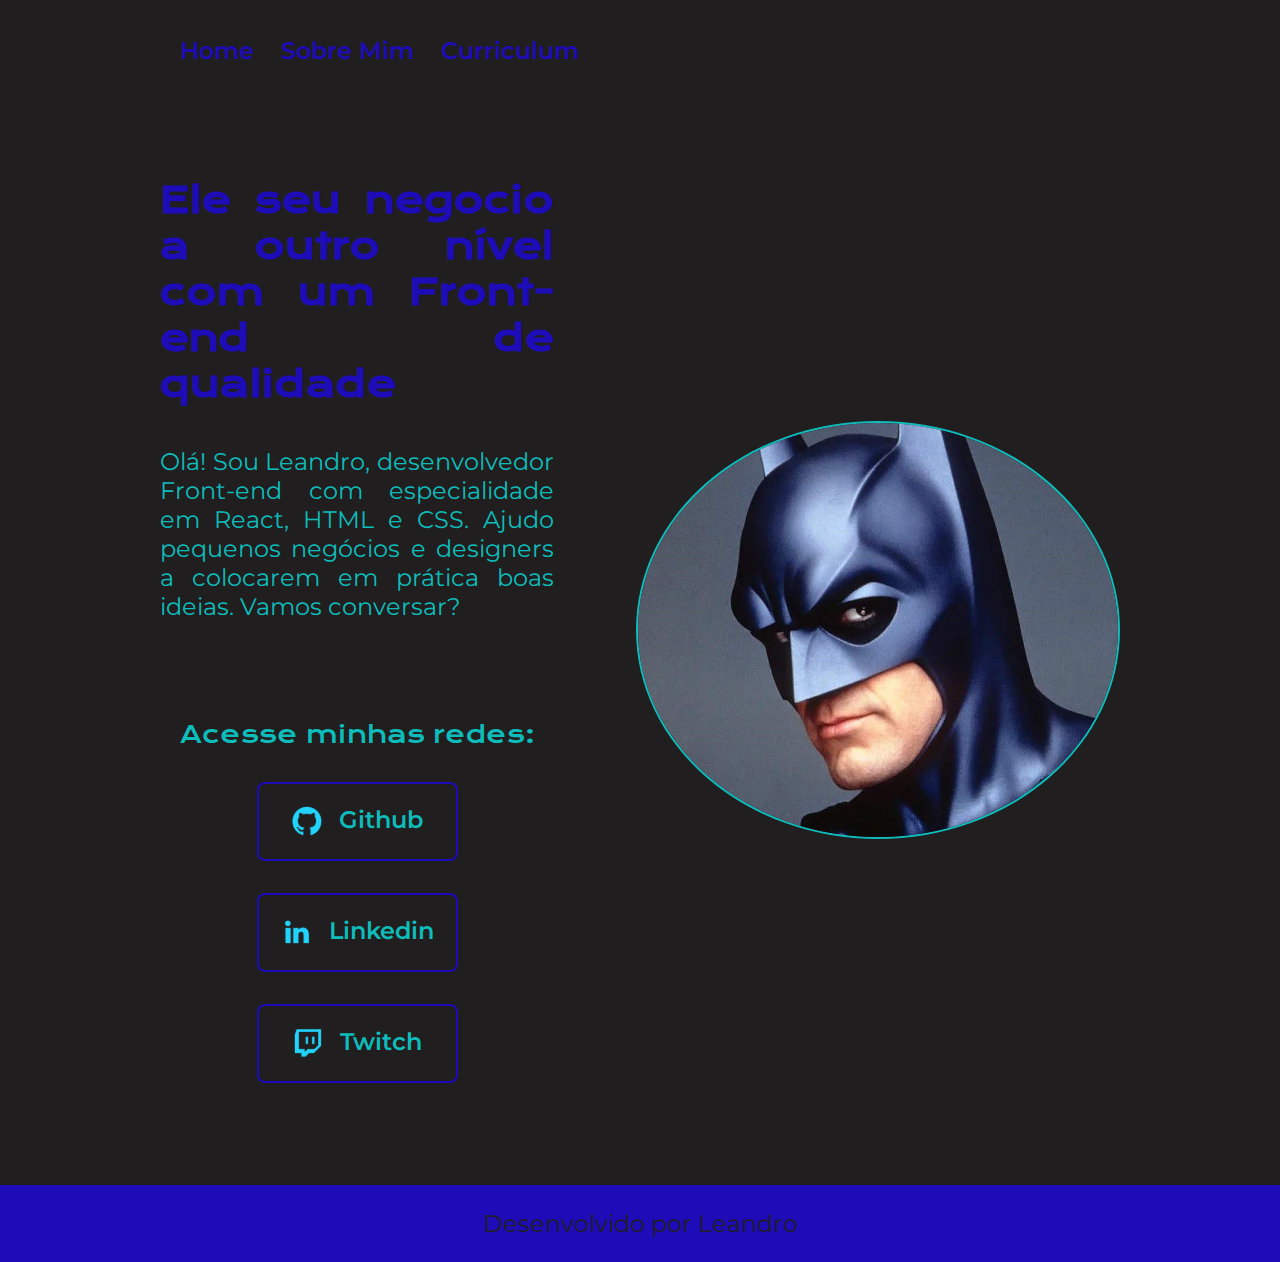
<file: index.html>
<!DOCTYPE html>
<html lang="en">
<head>
    <meta charset="UTF-8">
    <!--conf o media query-->
    <meta name="viewport" content="width=device-width, initial-scale=1.0">
    <title>Desafio Mentoria</title>
    <link rel="stylesheet" href="./style.css">
</head>
<body>
    <header class="topMenu">
        <nav class="top_Menu">
            <a class="top_MenuItem" href="index.html">Home</a>
            <a class="top_MenuItem" href="about.html">Sobre Mim</a>
            <a class="top_MenuItem" href="curriculum.html">Curriculum</a>
        </nav>
    </header>
    <main class="firstPage">
        <section class="textFirstPage">
            <h1 class="textFirstPageTitle">
                Ele seu negocio a outro nível
                com um Front-end de qualidade
            </h1>
            <p class="textFirstPageDescription">
                Olá! Sou Leandro, desenvolvedor Front-end com especialidade em React, HTML e CSS. 
                Ajudo pequenos negócios e designers a colocarem em prática boas ideias. Vamos conversar?
            </p>
            <br>
            <div class="textFirstPageLink">
                <h2 class="textFirstPage_Link">Acesse minhas redes:</h2>
                <a class="textFirstPageLinkSocial" href="https://github.com/LeandroMeneguim" target="_blank">
                <img src="./assets/images/Logo-Github.svg" alt="Logo do Github">
                Github
                </a>
                <a class="textFirstPageLinkSocial" href="https://linkedin.com/LeandroMeneguim" target="_blank">
                <img src="./assets/images/Logo-linkedin.svg" alt="Logo do Linkedin">
                Linkedin
                </a>
                <a class="textFirstPageLinkSocial" href="https://linkedin.com/LeandroMeneguim" target="_blank">
                <img src="./assets/images/Logo-Twitch.svg" alt="Logo do Twitch">
                Twitch
                </a>   
            </div>
        </section>
        <img class="profileImage" src="./assets/images/Perfil.jpg" alt="foto de Carlos"/>
  </main>
  <footer class="baseBoard">
    <p class="baseBoardText">Desenvolvido por Leandro</p>
  </footer>
</body>
</html>
</file>
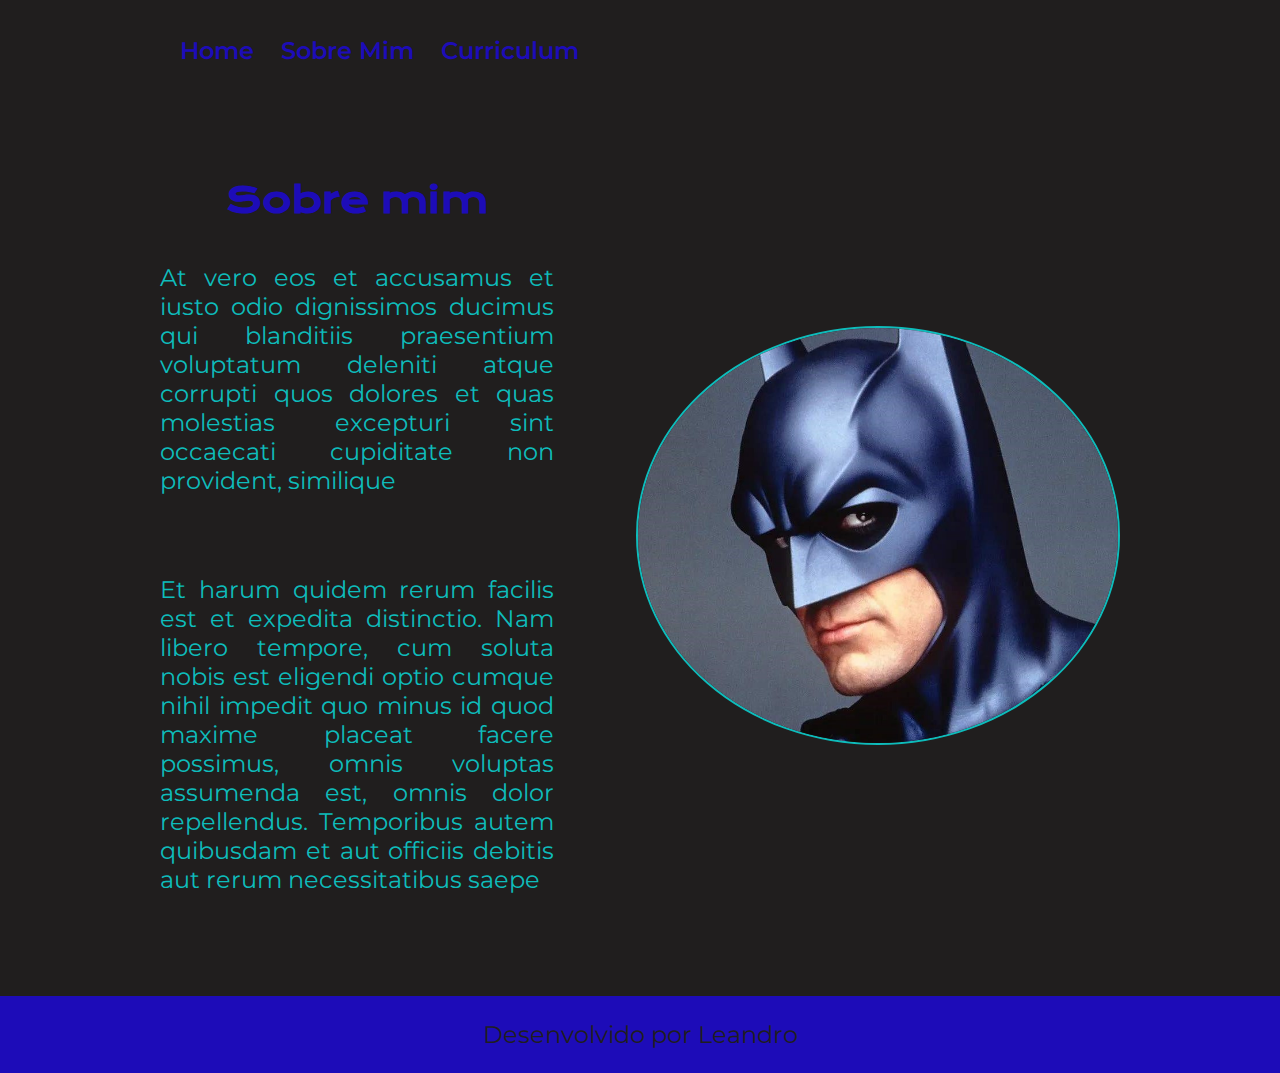
<file: about.html>
<!DOCTYPE html>
<html lang="en">
<head>
    <meta charset="UTF-8">
    <meta name="viewport" content="width=device-width, initial-scale=1.0">
    <title>Sobre Mim</title>
    <link rel="stylesheet" href="./style.css">
</head>
<body>
    <header class="topMenu">
        <nav class="top_Menu">
            <a class="top_MenuItem" href="index.html">Home</a>
            <a class="top_MenuItem" href="about.html">Sobre Mim</a>
            <a class="top_MenuItem" href="curriculum.html">Curriculum</a>
        </nav>
    </header>
    <main class="firstPage">
        <section class="textFirstPage">
            <h1 class="textFirstPageTitle">
                Sobre mim
            </h1>
            <p class="textFirstPageDescription">
            At vero eos et accusamus et iusto odio dignissimos ducimus qui blanditiis praesentium voluptatum deleniti 
            atque corrupti quos dolores et quas molestias excepturi sint occaecati cupiditate non provident, similique 
            </p>
            </p>
            <p class="textFirstPageDescription">
                
                Et harum quidem rerum facilis est et expedita distinctio. Nam libero tempore, cum soluta nobis est eligendi 
                optio cumque nihil impedit quo minus id quod maxime placeat facere possimus, omnis voluptas assumenda est, 
                omnis dolor repellendus. Temporibus autem quibusdam et aut officiis debitis aut rerum necessitatibus saepe 
            </p>
        </section>
        <img class="profileImage" src="./assets/images/Perfil.jpg" alt="foto de Mavis">
    </main>
    <footer class="baseBoard">
        <p class="baseBoardText">Desenvolvido por Leandro</p>
    </footer>
</body>
</html>
</file>
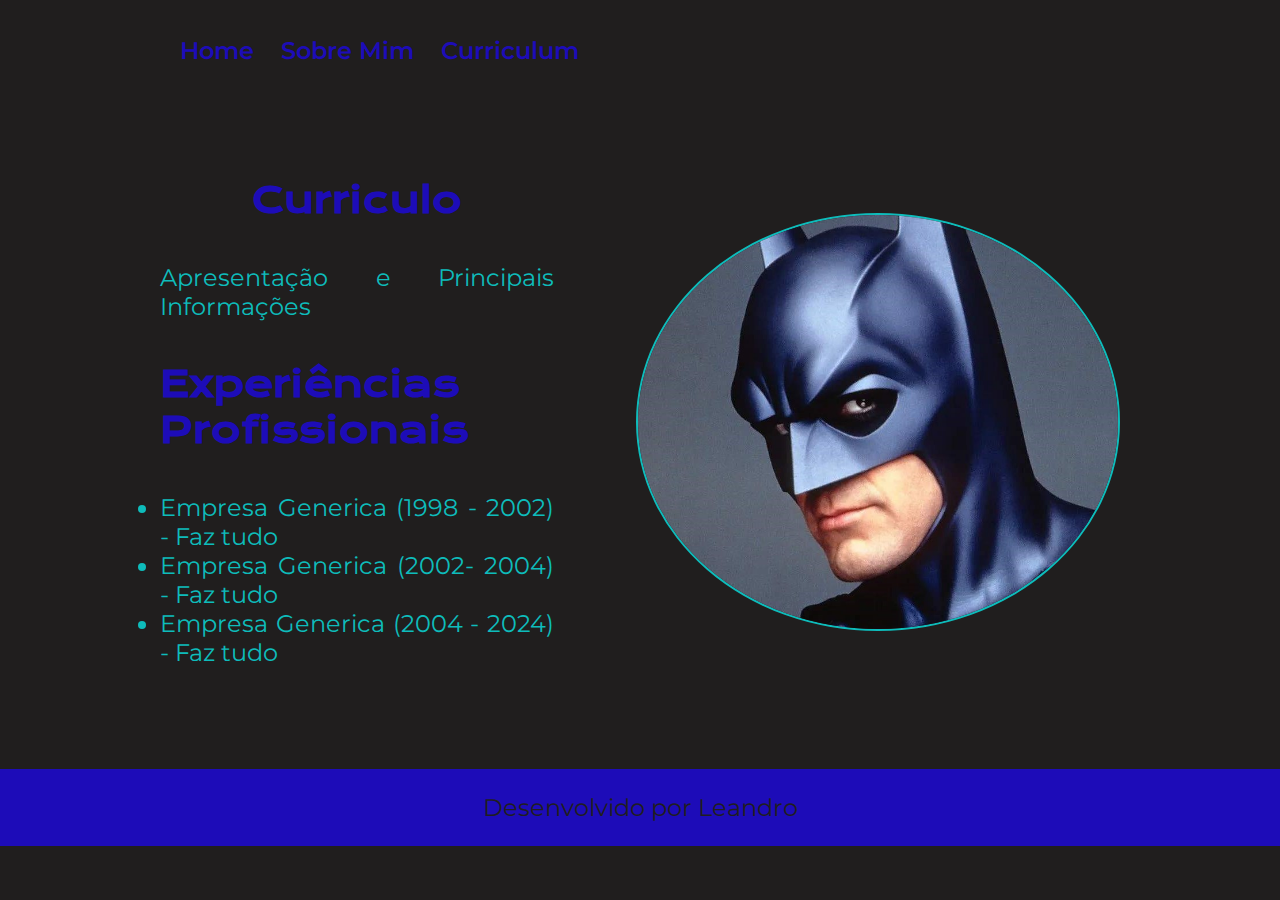
<file: curriculum.html>
<!DOCTYPE html>
<html lang="en">
<head>
    <meta charset="UTF-8">
    <meta name="viewport" content="width=device-width, initial-scale=1.0">
    <title>Sobre Mim</title>
    <link rel="stylesheet" href="./style.css">
</head>
<body>
    <header class="topMenu">
        <nav class="top_Menu">
            <a class="top_MenuItem" href="index.html">Home</a>
            <a class="top_MenuItem" href="about.html">Sobre Mim</a>
            <a class="top_MenuItem" href="curriculum.html">Curriculum</a>
        </nav>
    </header>
    <main class="firstPage">
        <section class="textFirstPage">
            <h1 class="textFirstPageTitle">
                Curriculo
            </h1>
            <p class="textFirstPageDescription">
            Apresentação e Principais Informações
            </p>
            <h2 class="textFirstPageTitle">
                Experiências Profissionais
            </h2>
            <ul class="textFirstPageDescription">
                <li>
                    Empresa Generica (1998 - 2002) - Faz tudo
                </li>
                <li>
                    Empresa Generica (2002- 2004) - Faz tudo
                </li>
                <li>
                    Empresa Generica (2004 - 2024) - Faz tudo
                </li>
            </ul>
        </section>
        <img class="profileImage" src="./assets/images/Perfil.jpg" alt="foto de Mavis">
    </main>
    <footer class="baseBoard">
        <p class="baseBoardText">Desenvolvido por Leandro</p>
    </footer>
</body>
</html>
</file>
<file: style.css>
@import url('https://fonts.googleapis.com/css2?family=Krona+One&family=Montserrat:wght@400;600&display=swap');

:root {
    --cor--primaria: #201e1e;
    --cor--secundaria:#0EBCBB;
    --cor--tercearia:#1d0cb8;
    --cor--hoverRede:#5AF2F2;
    --fonte-primaria:'Krona One', sans-serif;
    --fonte-secundaria:'Montserrat', sans-serif;

}
* {
    margin: 0;
    padding: 0;
}

body {
    background-color: var(--cor--primaria);
    box-sizing: border-box;
    color: var(--cor--secundaria);
}

.topMenu{
    padding: 2% 0% 0% 12.5%;
    display: flex;
}
.top_Menu {
    color: var(--cor--tercearia);
    font-family: var(--fonte-secundaria);
    font-size: 1.5rem;
    font-weight: 600;
    text-decoration: none;
    padding: 10px;
    transition: .5s;
    border-radius: 20px;
}
.top_MenuItem{
    color: var(--cor--tercearia);
    font-family: var(--fonte-secundaria);
    font-size: 1.5rem;
    font-weight: 600;
    text-decoration: none;
    padding: 10px;
    transition: .5s;
    border-radius: 20px;
}
.top_MenuItem:hover {
    background-color: var(--cor--hoverRede);
    transform: scale(0.96);
    border-radius: 20px;
    color: black;
}
.firstPage {
    align-items: center;
    text-align: justify;
    display: flex;
    gap: 82px;
    justify-content: space-between;
    padding: 8% 12.5%;
    @media (max-width: 500px) {
        flex-direction: column;
        gap: 20px;
        padding: 20px;
        .textFirstPage, .profileImage {
          width: 100%; /* Largura responsiva */
        }
    }    
}
.textFirstPage {
    width: 50%;
    display: flex;
    flex-direction: column;
    gap: 40px;
}

.textFirstPageTitle {
    align-items: center;
    display: flex;
    flex-direction: column;
    gap: 82px;
    justify-content: space-between;
   
    font-family: var(--fonte-primaria);
    font-size: 2.25rem;
    color: var(--cor--tercearia);
}
.textFirstPageDescription{
    font-family: var(--fonte-secundaria);
    font-size: 1.5rem;
}
.textFirstPageLink {
    align-items: center;
    display: flex;
    flex-direction: column;
    gap: 32px;
    justify-content: space-between;  
}
.textFirstPage_Link{
    font-family: var(--fonte-primaria);
    font-size: 1.5rem;
    font-weight: 400;
}

.textFirstPageLinkSocial
{
    border: 2px solid var(--cor--tercearia);
    border-radius: 8px;
    -webkit-border-radius: 8px;
    -moz-border-radius: 8px;
    -ms-borer-radius: 8px;
    -o-border-radius: 8px;
    color: var(--cor--secundaria);
    display:flex;
    font-family: var(--fonte-secundaria);
    font-size: 1.5rem;
    font-weight: 600;
    gap: 16px;
    justify-content: center;
    padding: 21.5px 0;
    text-align: center;
    text-decoration: none;
    width: 50%;
    transition: .2s
}
.profileImage {
    width: 50%;
    border: 2px solid var(--cor--secundaria);
    border-radius: 100%
}
.baseBoard{
    background-color: var(--cor--tercearia);
    padding: 24px;
}
.baseBoardText {
    color: var(--cor--primaria);
    font-family: var(--fonte-secundaria);
    font-size: 1.5rem;
    text-align: center;
    font-weight: 400;
}

/* */
@media (max-width:px992px){
    .topmenu { text-align:center; font-size:0.8rem; }
    .top_Menu { text-align:center; font-size:0.8rem; }
    .top_MenuItem { text-align:center; font-size:0.8rem; }
    .top_MenuItem:hover { text-align:center; font-size:0.8rem; }
    .topmenu { text-align:center; font-size:0.8rem; }
    .firstPage { text-align:center; font-size:0.8rem; }
    .textFirstPage { text-align:center; font-size:0.8rem; }
    .textFirstPage_Link { text-align:center; font-size:0.8rem; }
    .textFirstPageDescription { text-align:center; font-size:0.8rem; }
    .textFirstPageLinkSocial { text-align:center; font-size:0.8rem; }
    .textFirstPageLink { text-align:center; font-size:0.8rem; }
    .textFirstPageLinkSocial { text-align:center; font-size:0.8rem; }
    .textFirstPageTitle { text-align:center; font-size:0.8rem; }
}

@media(max-width:768px){
    .topmenu { margin:0 auto; text-align:center; }
    .top_Menu { margin:0 auto; text-align:center; }
    .top_MenuItem { margin:0 auto; text-align:center; }
    .top_MenuItem:hover { margin:0 auto; text-align:center; }
    .topmenu { margin:0 auto; text-align:center; }
    .firstPage { margin:0 auto; text-align:center; }
    .textFirstPage { margin:0 auto; text-align:center; }
    .textFirstPage_Link { margin:0 auto; text-align:center; }
    .textFirstPageDescription { margin:0 auto; text-align:center; }
    .textFirstPageLinkSocial { margin:0 auto; text-align:center; }
    .textFirstPageLink { margin:0 auto; text-align:center; }
    .textFirstPageLinkSocial { margin:0 auto; text-align:center; }
    .textFirstPageTitle { margin:0 auto; text-align:center; }
  }
@media(max-width:576px){
    .topmenu { justify-content: flex-start; text-align: center; }
    .top_Menu { justify-content: flex-start; text-align: center; }
    .top_MenuItem { justify-content: flex-start; text-align: center; }
    .top_MenuItem:hover { justify-content: flex-start; text-align: center; }
    .topmenu { justify-content: flex-start; text-align: center; }
    .firstPage { justify-content: flex-start; text-align: center; }
    .textFirstPage { justify-content: flex-start; text-align: center; }
    .textFirstPage_Link { justify-content: flex-start; text-align: center; }
    .textFirstPageDescription { justify-content: flex-start; text-align: center; }
    .textFirstPageLinkSocial { justify-content: flex-start; text-align: center; }
    .textFirstPageLink { justify-content: flex-start; text-align: center; }
    .textFirstPageLinkSocial { justify-content: flex-start; text-align: center; }
    .textFirstPageTitle { justify-content: flex-start; text-align: center; }

  }
</file>
